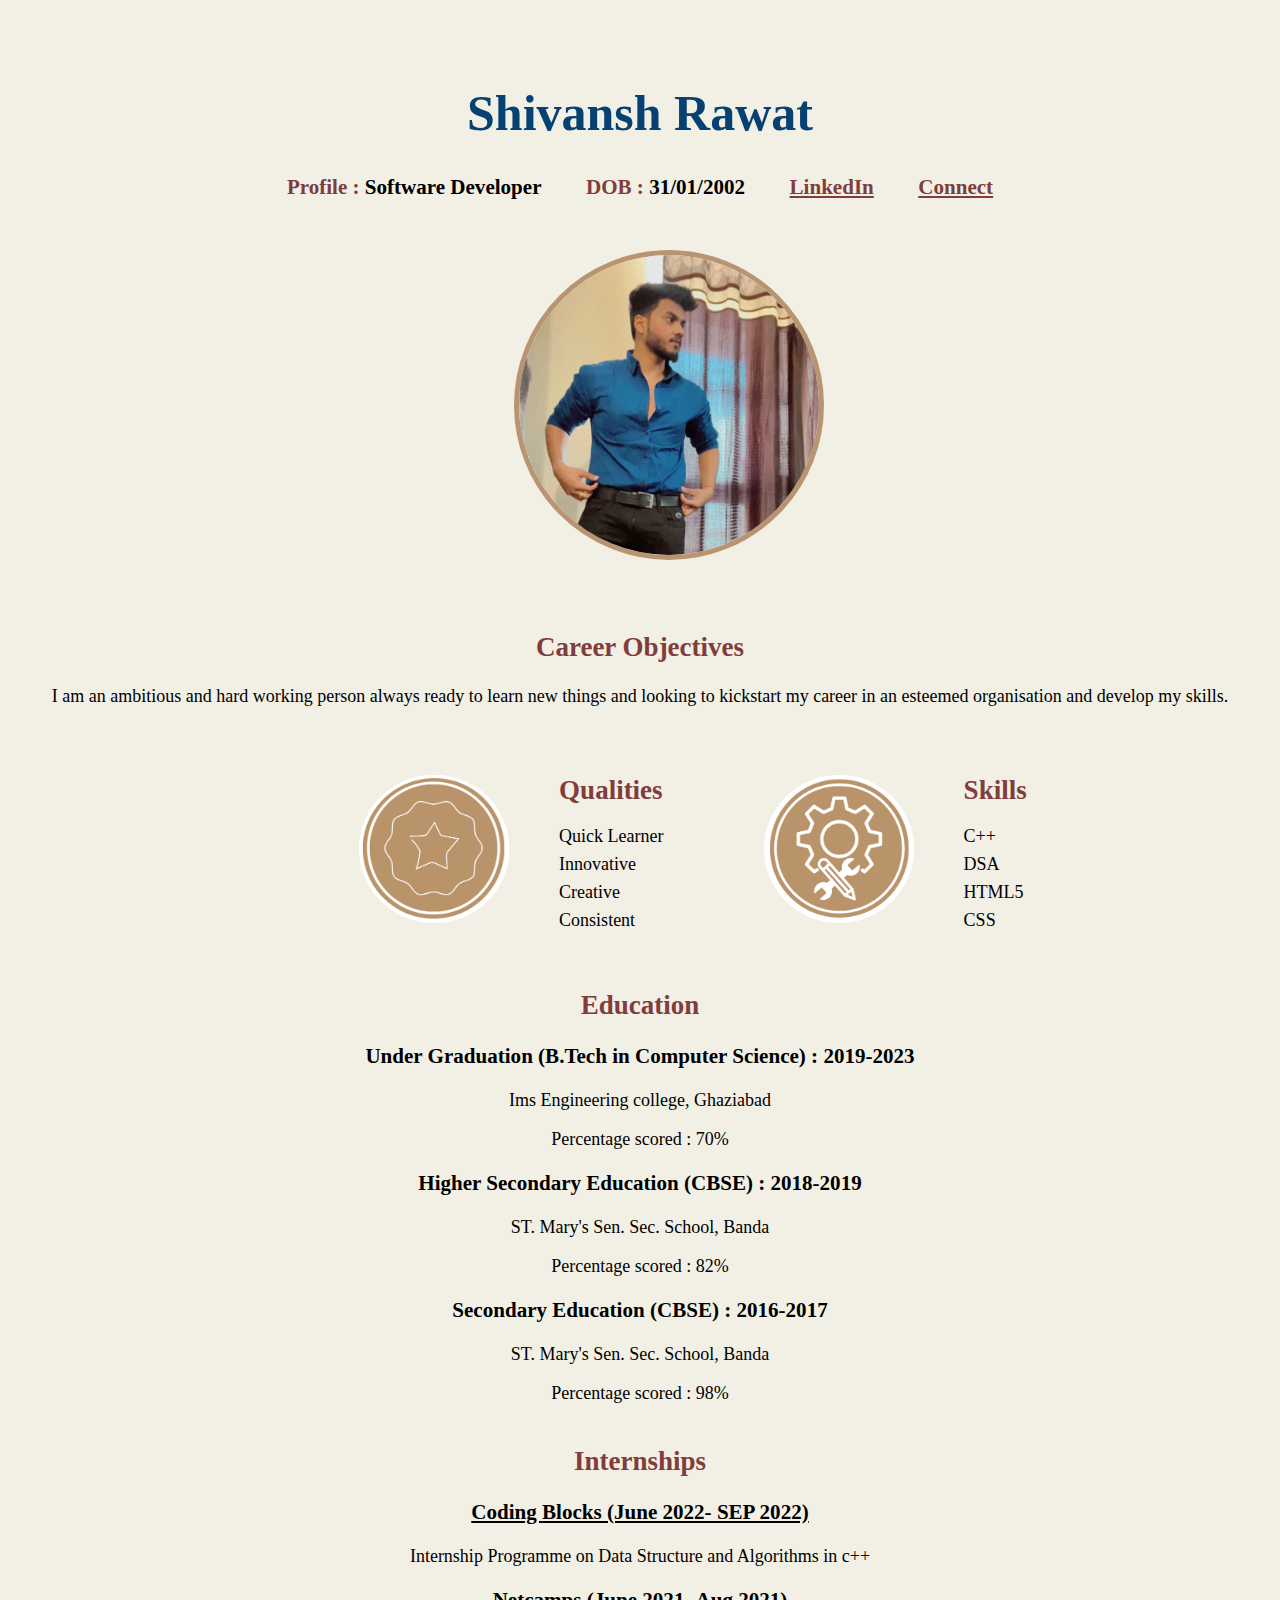
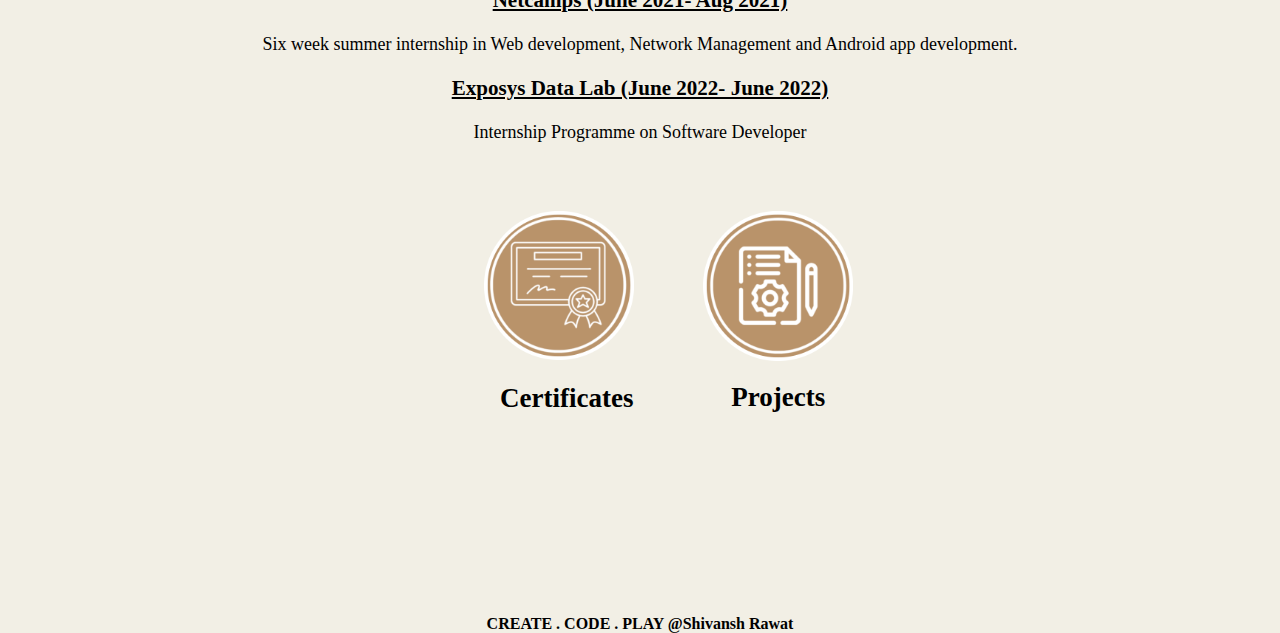
<file: index.html>
<!DOCTYPE html>
<html lang="en">
<head>
    <meta charset="UTF-8">
    <meta name="viewport" content="width=device-width, initial-scale=1.0">
    <title>Shivansh Website</title>
    <link rel="stylesheet" href="./style.css">
</head>
<link rel="preconnect" href="https://fonts.googleapis.com">
<link rel="preconnect" href="https://fonts.gstatic.com" crossorigin>
<link href="https://fonts.googleapis.com/css2?family=Pacifico&display=swap" rel="stylesheet">
<body>
    <div class="page">
        <h1 draggable="true" class="name">Shivansh Rawat</h1>
        <div class="intro">
            <h3 id="profile"><span>Profile : </span>Software Developer</h3>
            <h3 id="dob"><span>DOB : </span>31/01/2002</h3>
            <h3 id="linked"><a id="linkedin" href="https://www.linkedin.com/in/shivansh-rawat-920230244/">LinkedIn</a></h3>
            <h3 id="connect"><a id="connect-link" href="./contact.html">Connect</a></h3>
            <img id="profilephoto" src="./assets/IMG_4559.jpg">
        </div>
        <div id="block1">
            <h2 id="title">Career Objectives</h2>
            <p>I am an ambitious and hard working person always ready to learn new things and looking to kickstart my career in an esteemed organisation and develop my skills.</p>
        </div>
        <div class="block2">
            <div id="quality">
                <img id="qualitieslogo" src="./assets/35E95A5C-ABD3-480F-BAE1-21514F5A9D1D.PNG">
                <h2>Qualities</h2>
                <p>Quick Learner</p>
                <p>Innovative</p>
                <p>Creative</p>
                <p>Consistent</p>
                
            </div>
            <div id="skills">
                <img id="skillslogo" src="./assets/skills.PNG">
                <h2>Skills</h2>
                <p>C++</p>
                <P>DSA</P>
                <p>HTML5</p>
                <p>CSS</p>
            </div>
        </div>
        <div class="block3">
            <h2>Education</h2>
            <h3>Under Graduation (B.Tech in Computer Science) : 2019-2023</h3>
            <p>Ims Engineering college, Ghaziabad</p>
            <p>Percentage scored : 70%</p>
            <h3>Higher Secondary Education (CBSE) : 2018-2019</h3>
            <p>ST. Mary's Sen. Sec. School, Banda</p>
            <p>Percentage scored : 82%</p>
            <h3>Secondary Education (CBSE) : 2016-2017</h3>
            <p>ST. Mary's Sen. Sec. School, Banda</p>
            <p>Percentage scored : 98%</p>
        </div>
        <div class="block4">
            <h2>Internships</h2>
            <a class="links" href="./Internships/Shivansh Rawat Acceptance letter.pdf"><h3>Coding Blocks (June 2022- SEP 2022)</h3></a>
            <p>Internship Programme on Data Structure and Algorithms in c++</p>
            <a class="links" href="./Internships/Netcamps Internship.pdf"><h3>Netcamps (June 2021- Aug 2021)</h3></a>
            <p>Six week summer internship in Web development, Network Management and Android app development.</p>
            <a class="links" href="./Internships/ExposysInternship.pdf"><h3>Exposys Data Lab (June 2022- June 2022)</h3></a>
            <p>Internship Programme on Software Developer</p>
        </div>
        <div class="block5">
            <div id="certificates">
                <a href="./certificates.html"><img id="certificateslogo" src="./assets/certificates.PNG" alt=""></a>
                <h2>Certificates</h2>
            </div>
            <div id="projects">
                <a href="./projects.html"><img id="projectslogo" src="./assets/projects.PNG" alt=""></a>
                <h2>Projects</h2>
            </div>

        </div>
        <footer>CREATE . CODE . PLAY @Shivansh Rawat</footer>
            
        

    </div>
    
</body>
</html>
</file>
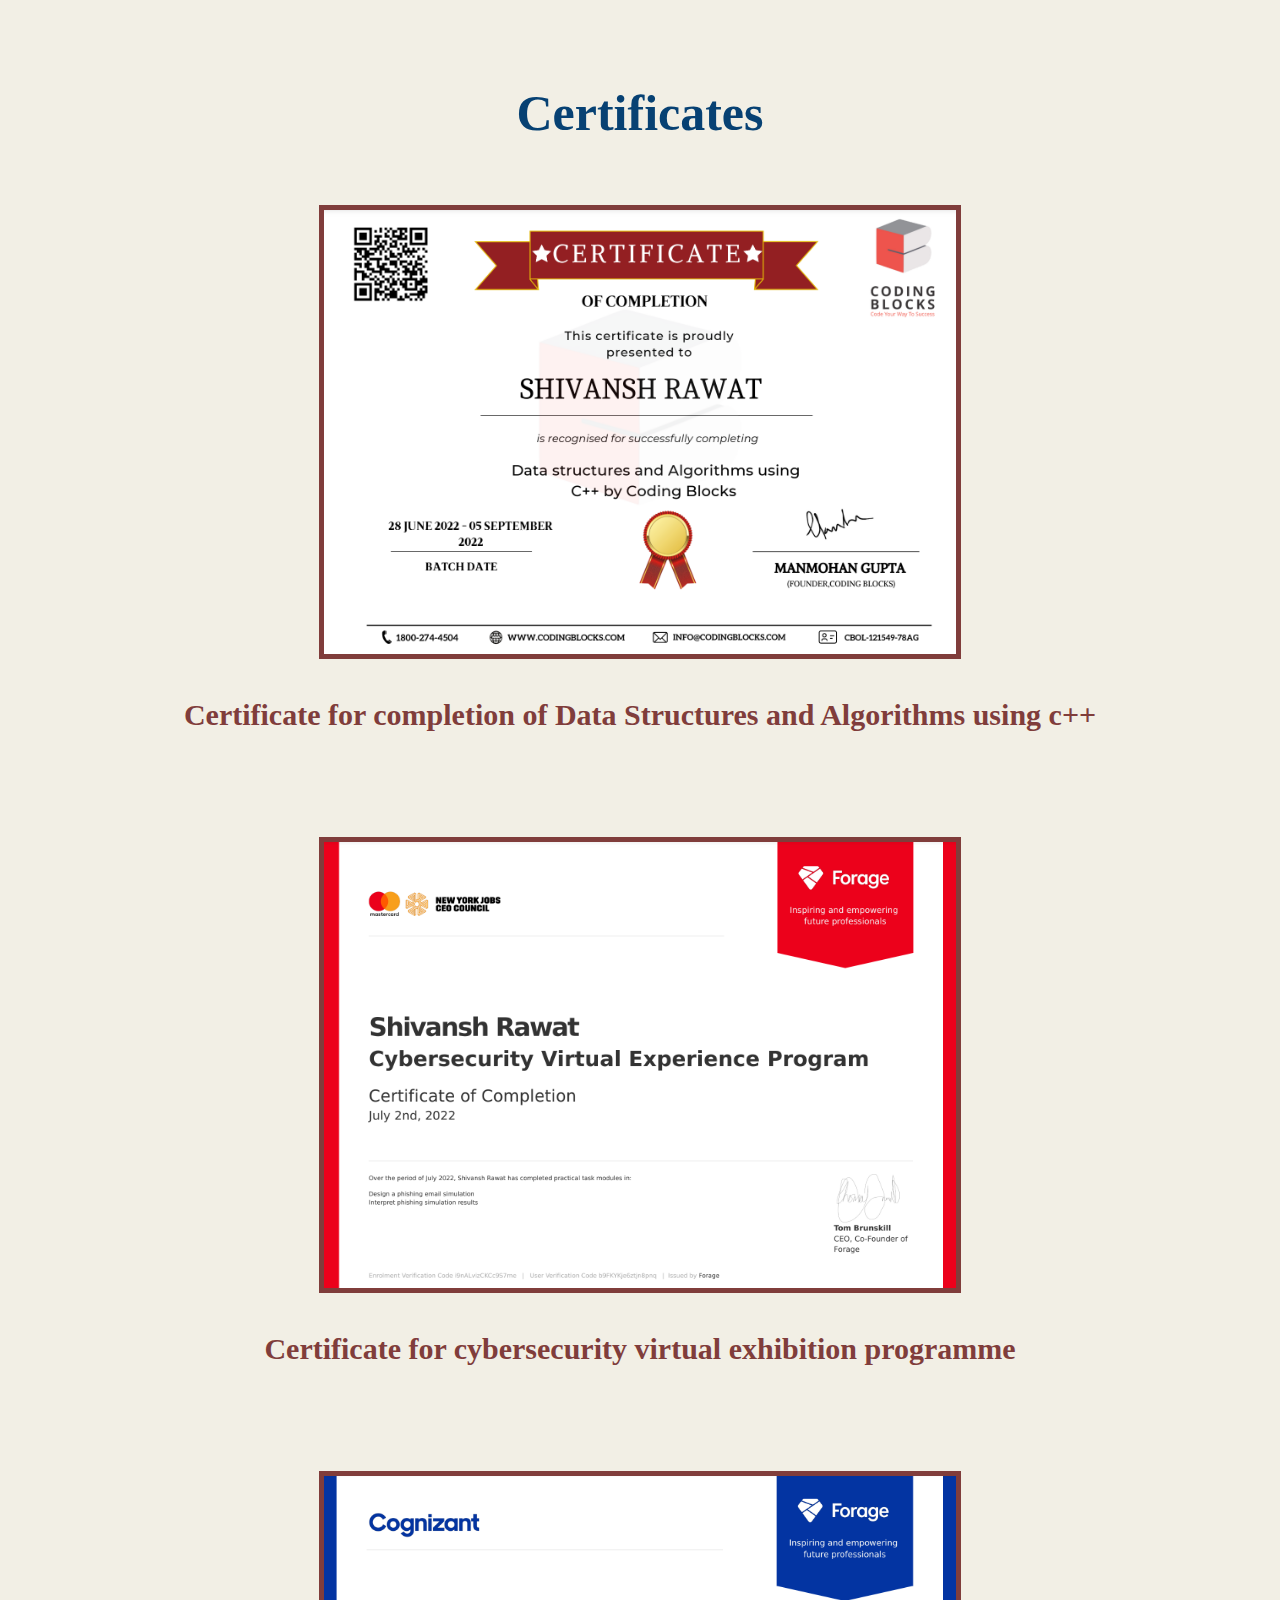
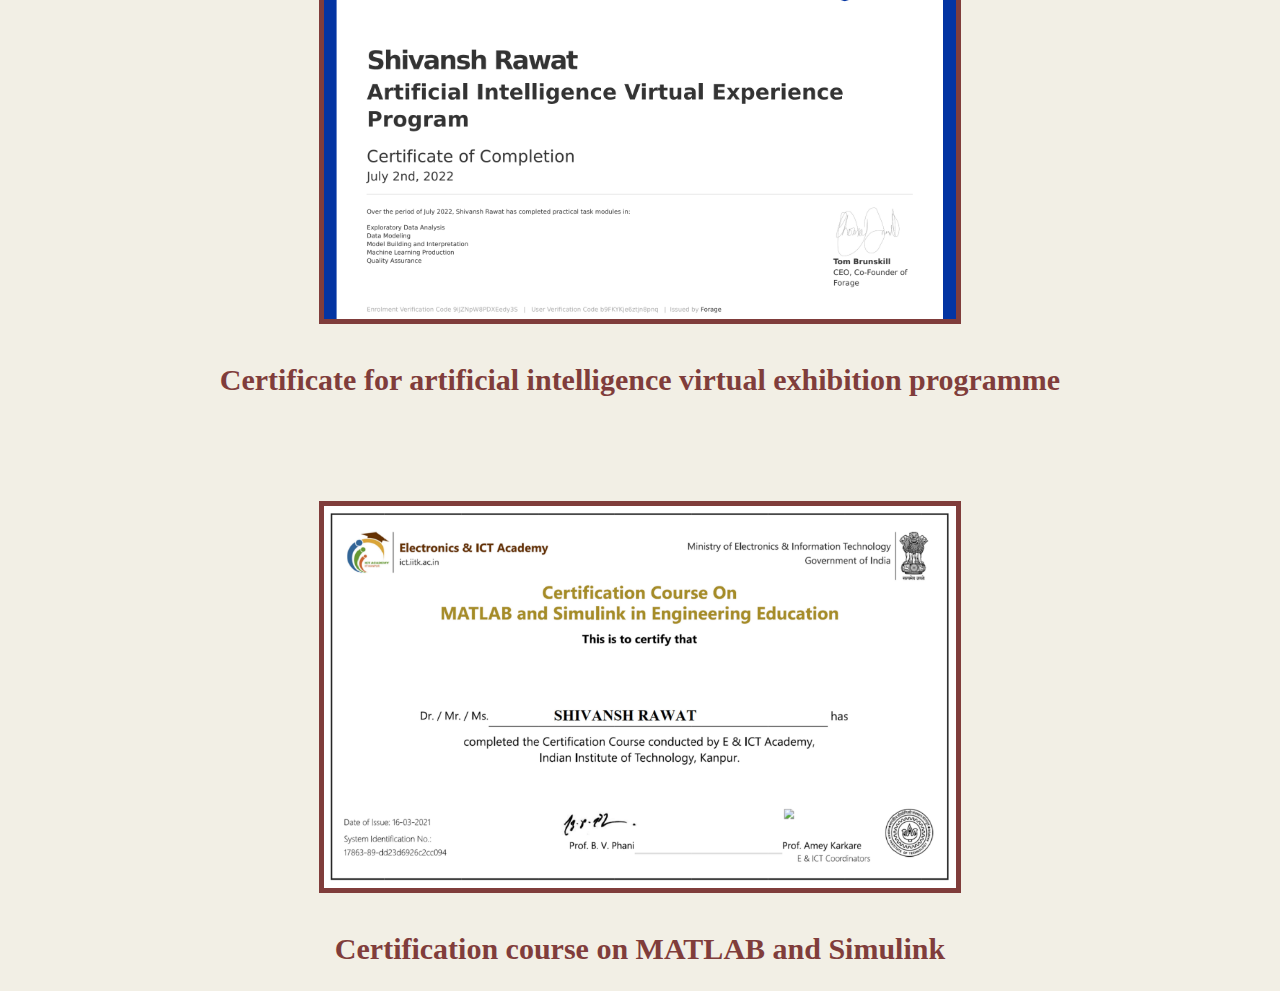
<file: certificates.html>
<!DOCTYPE html>
<html lang="en">
<head>
    <meta charset="UTF-8">
    <meta name="viewport" content="width=device-width, initial-scale=1.0">
    <title>Certificates</title>
    <link rel="stylesheet" href="./style.css">
</head>
<body>
    <div class="main">
        <h1 id="Certificate_title">Certificates</h1>
        <div id="certblock">
            <div class="cert1">
                <img class="screenshots" src="./assets/codingblocks.png">
            </div>
            <h2>Certificate for completion of Data Structures and Algorithms using c++</h2>
            <div class="cert1">
                <img class="screenshots" src="./assets/forage.png">
            </div>
            <h2>Certificate for cybersecurity virtual exhibition programme</h2>
            <div class="cert1">
                <img class="screenshots" src="./assets/cognizant.png">
            </div>
            <h2>Certificate for artificial intelligence virtual exhibition programme</h2>
            <div class="cert1">
                <img class="screenshots" src="./assets/Matlab.png">
            </div>
            <h2>Certification course on MATLAB and Simulink</h2>
            
        </div>
    </div>
</body>
</html>
</file>
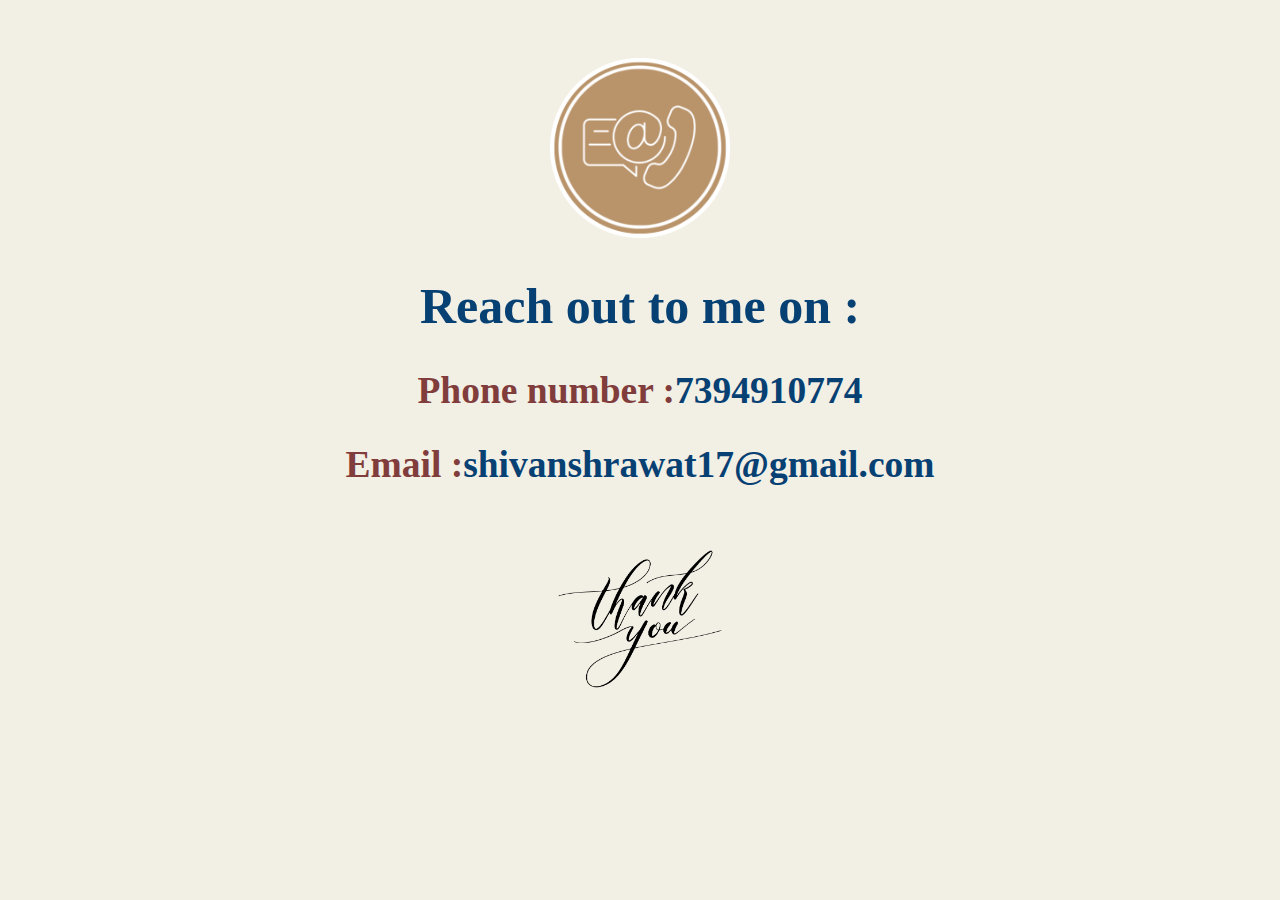
<file: contact.html>
<!DOCTYPE html>
<html lang="en">
<head>
    <meta charset="UTF-8">
    <meta name="viewport" content="width=device-width, initial-scale=1.0">
    <title>Contact</title>
    <link rel="stylesheet" href="./style.css">
</head>
<body>
    <div>
        <div class="centercard">
            <img id="contact_logo" src="./assets/2A4FFD7A-F109-41D4-9EC0-BCDCB0D44BCE.PNG">
            <h1>Reach out to me on :</h1>
            <h2><span>Phone number :</span>7394910774</h2>
            <h2><span>Email :</span>shivanshrawat17@gmail.com</h2>
            <img id="thanks-logo" src="./assets/Thank-you-sticker-hand-written-on-transparent-background-PNG.png" alt="">
            
        </div>
        

    </div>
</body>
</html>
</file>
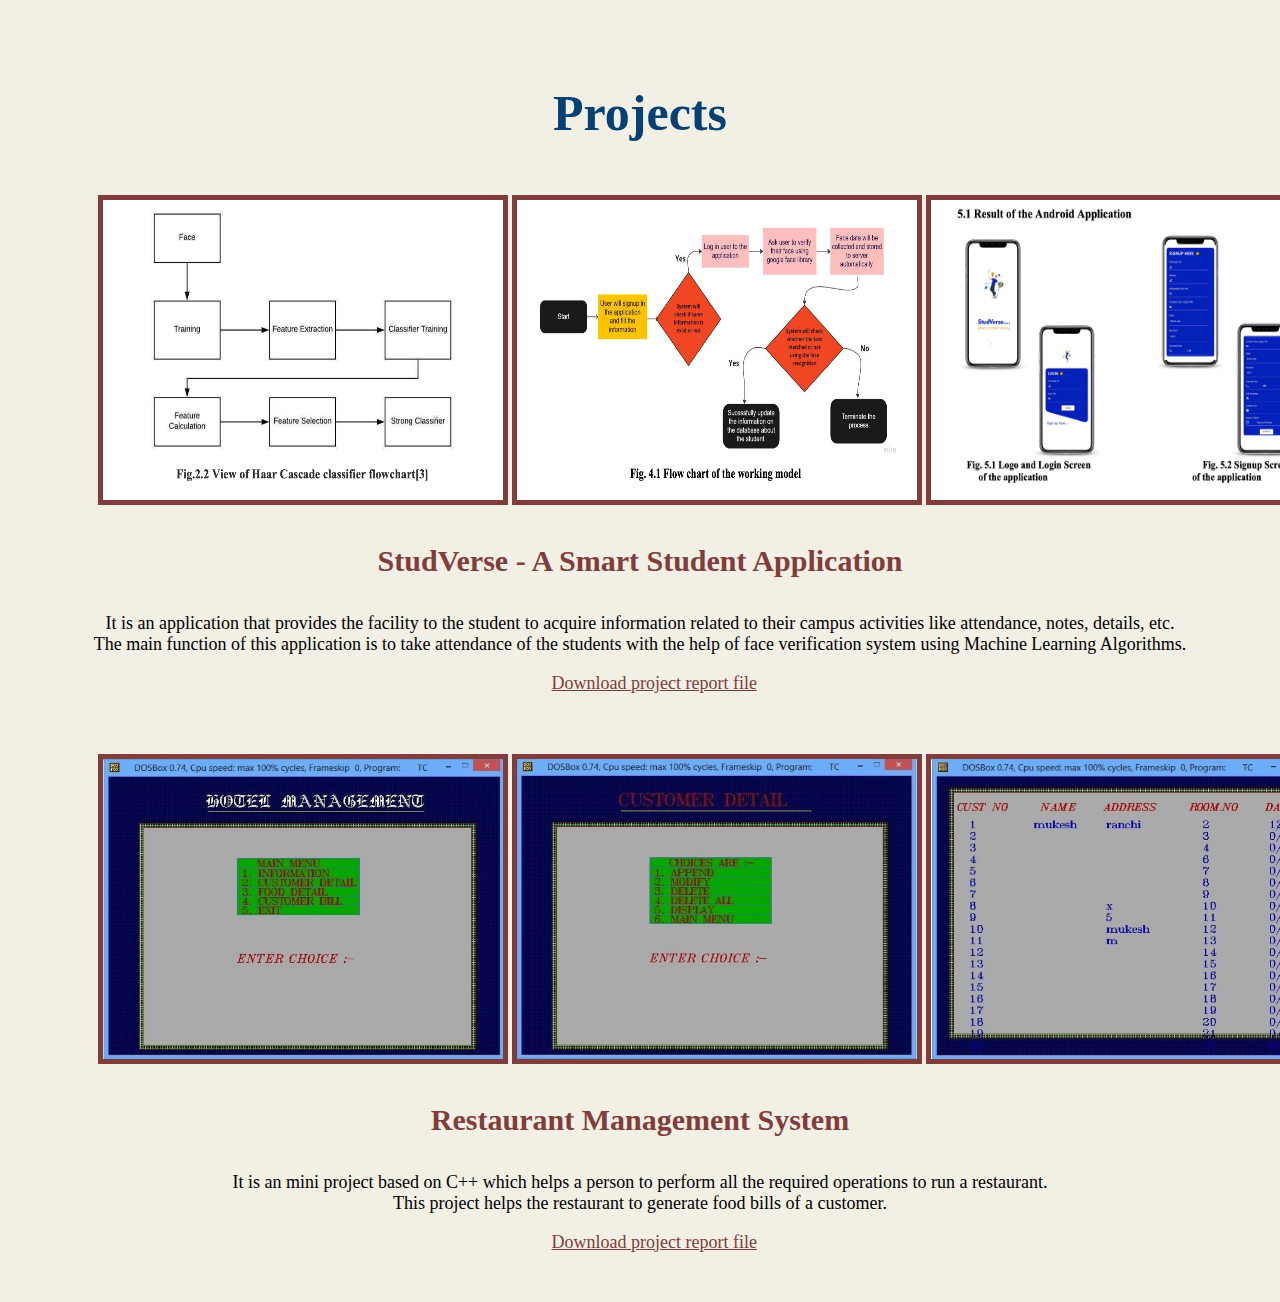
<file: projects.html>
<!DOCTYPE html>
<html lang="en">
<head>
    <meta charset="UTF-8">
    <meta name="viewport" content="width=device-width, initial-scale=1.0">
    <title>Projects</title>
    <link rel="stylesheet" href="./style.css">
</head>
<body>
    <div class="main-projects">
        <h1 id="project-title">Projects</h1>
        <div id="firstproject">
            <img id="haar" src="./assets/studverse/Haar.png" alt="">
            <img id="haar" src="./assets/studverse/flowchart.png" alt="">
            <img id="haar" src="./assets/studverse/mobileapp.png" alt="">
        </div>
        <h2>StudVerse - A Smart Student Application</h2>
        <p>It is an application that provides the facility to the student to acquire information related to their campus activities like attendance, notes, details, etc. <br>The main function of this application is to take attendance of the students with the help of face verification system using Machine Learning Algorithms.</p>
        <a href="./assets/studverse/Shivansh Rawat FInal Year Project FInal File 2.pdf.zip">Download project report file</a>
        <div id="secondproject">
            <img id="haar" src="./assets/hotel/Screenshot 2024-04-18 at 12.12.41 PM.png" alt="">
            <img id="haar" src="./assets/hotel/Screenshot 2024-04-18 at 12.13.54 PM.png" alt="">
            <img id="haar" src="./assets/hotel/Screenshot 2024-04-18 at 12.14.15 PM.png" alt="">
        </div>
        <h2 id="second-title">Restaurant Management System</h2>
        <p id="second-para">It is an mini project based on C++ which helps a person to perform all the required operations to run a restaurant. <br>This project helps the restaurant to generate food bills of a customer.</p>
        <a id="second-link" href="./assets/hotel/hotel_management.pdf.zip">Download project report file</a>
        
    </div>
</body>
</html>
</file>
<file: style.css>
.name{
    text-align: center;
    color: #074173;
    font-family: 'Times New Roman', Times, serif;
    position: relative;
    top: 50px;
    font-size: 50px;
}
span{
    color: #803D3B;
}

body{
    background-color: #F2EFE5;
}
.intro{
    text-align: center;
    padding-top: 50px;;
    font-size: large;

}

#profile{
    display: inline;
    padding-right: 40px;

}
#dob{
    display: inline;
    padding-right: 40px;
    
}
#connect{
    display: inline;
}
#linkedin{
    
    color: #803D3B;
}
#linked{
    display: inline;
    padding-right: 40px;
}
h3{
    color:black;
    
}
#profilephoto{
    display:block;
    width: 300px;
    border-radius: 50%;
    height: 300px;
    position:relative;
    left: 40%;
    top:50px;
    border: 5px solid #B99470;
    
}
#block1{
    position: relative;
   text-align: center;
    top: 100px;
    font-size: large;
}
#block1>h2{
    color:#803D3B ;
}

#qualitieslogo{
    width: 150px;
    float: left;
    padding-right: 50px;
}
#quality{
    display: inline-block;
    position: relative;
    width: 400px;
    left: 250px;
    
}
#quality>h2{
    margin: 0px;
    margin-bottom: 20px;
    color: #803D3B;
}
#quality>p{
    margin: 7px;
}
#skillslogo{
    width: 150px;
    float: left;
    padding-right: 50px;
}
#skills{
    display: inline-block;
    position: relative;
    width: 400px;
    left: 250px; 
}
#skills>h2{
    margin: 0px;
    margin-bottom: 20px;
    color: #803D3B;
}
#skills>p{
    margin: 7px;
}
.block2{
    display: inline-block;
    position: relative;
    top: 150px;
    left: 8%;
    font-size: large;
}
.block3{
    text-align: center;
    position: relative;
    top: 180px;
    font-size: large;
}
.block3>h2{
    color: #803D3B;
}
.block4{
    text-align: center;
    position: relative;
    top: 200px;
    font-size: large;
}
.block4>h2{
    color: #803D3B;
}
.links{
    color: black;
}
#projectslogo{
    width: 150px;
    float: left;
    padding-right: 50px;
}
.block5{
    
    position: relative;
    top: 250px;
    font-size: large;
}
#certificateslogo{
    display: block;
    position: relative;
    width: 150px;
    left: 40%; 
}
#certificates{
    display: inline-block;
    width: 400px;
    position: relative;
    left: 25%;
}
#certificates>h2{
    position: absolute;
    left: 44%;
}
#projects{
    display: inline-block;
    width: 400px;
    position: absolute;
    left: 55%;
}
#projects>h2{
    position: relative;
    top: 149px;
    left: -43%;
}
#Certificate_title{
    text-align: center;
    color: #074173;
    font-family: 'Times New Roman', Times, serif;
    position: relative;
    top: 50px;
    font-size: 50px;
}
.screenshots{
    width: 50%;
    border: 5px solid #803D3B;
}
#certblock{
    text-align: center;
}
.cert1{
    position: relative;
    top: 80px;
    left: 0%;
    padding-bottom: 30px;
}
.cert1>h2{
    text-align:left
}
#certblock>h2{
    padding-top: 60px;
    color: #803D3B;
    font-size: 30px;
}
footer{
    position: relative;
    clear: both;
    top: 500px;
}
#project-title{
    text-align: center;
    color: #074173;
    font-family: 'Times New Roman', Times, serif;
    position: relative;
    top: 50px;
    font-size: 50px;
}
#haar{
    width: 400px;
    height: 300px;
    border: 5px solid #803D3B;
}
#firstproject{
    position: relative;
    left: 90px;
    top: 70px;
}
.main-projects>h2{
    text-align: center;
    position: relative;
    top: 80px;
    color: #803D3B;
    font-size: 30px;
}
.main-projects>p{
    text-align: center;
    position: relative;
    top: 90px;
    font-size: large;
}
.main-projects>a{
    text-align: center;
    position: relative;
    top: 90px;
    left: 43%;
    font-size: large;
    color:#803D3B;
}
#secondproject{
    position: relative;
    left: 90px;
    top: 150px;
}
.main-projects>#second-title{
    position: relative;
    top: 160px;
}
.main-projects>#second-para{
    position: relative;
    top: 170px;
}
.main-projects>#second-link{
    position: relative;
    top: 170px;
    padding-bottom: 50px;
}
.centercard{
    text-align: center;
    color: #074173;
    font-family: 'Times New Roman', Times, serif;
    position: relative;
    top: 50px;
    font-size: 25px;
}
#contact_logo{
    width: 180px;
}
#connect-link{
    color: #803D3B;
}
footer{
    text-align: center;
    color: black;
    font-weight: bold;
}
#thanks-logo{
    padding-top: 30px;
    width: 180px;
}
@media (max-width:480px){
    .page{
        text-align: center;
        position: relative;
        left: 25%;
    }
    #profilephoto{
        position: relative;
        left: 8.5%;
    }
    .block2{
        position: relative;
        left: -60%;
        display: block;
        width: 50px;
    }
    #qualitieslogo{
        padding-right: 0px;
    }
    #skillslogo{
        padding-right: 0px;
    }
    #quality{
        padding-bottom: 50px;
        position: relative;
    }
   
    .block5{
        position: relative;
        left: -40%;
        
    }
    #projects{
        position: relative;
        padding-top: 30%;
    }
    #projectslogo{
        padding-right: 0px;
        position: relative;
        left: 50px;
    }
    #projects>h2{
        position: relative;
        left: -40%;
    }
}
</file>
